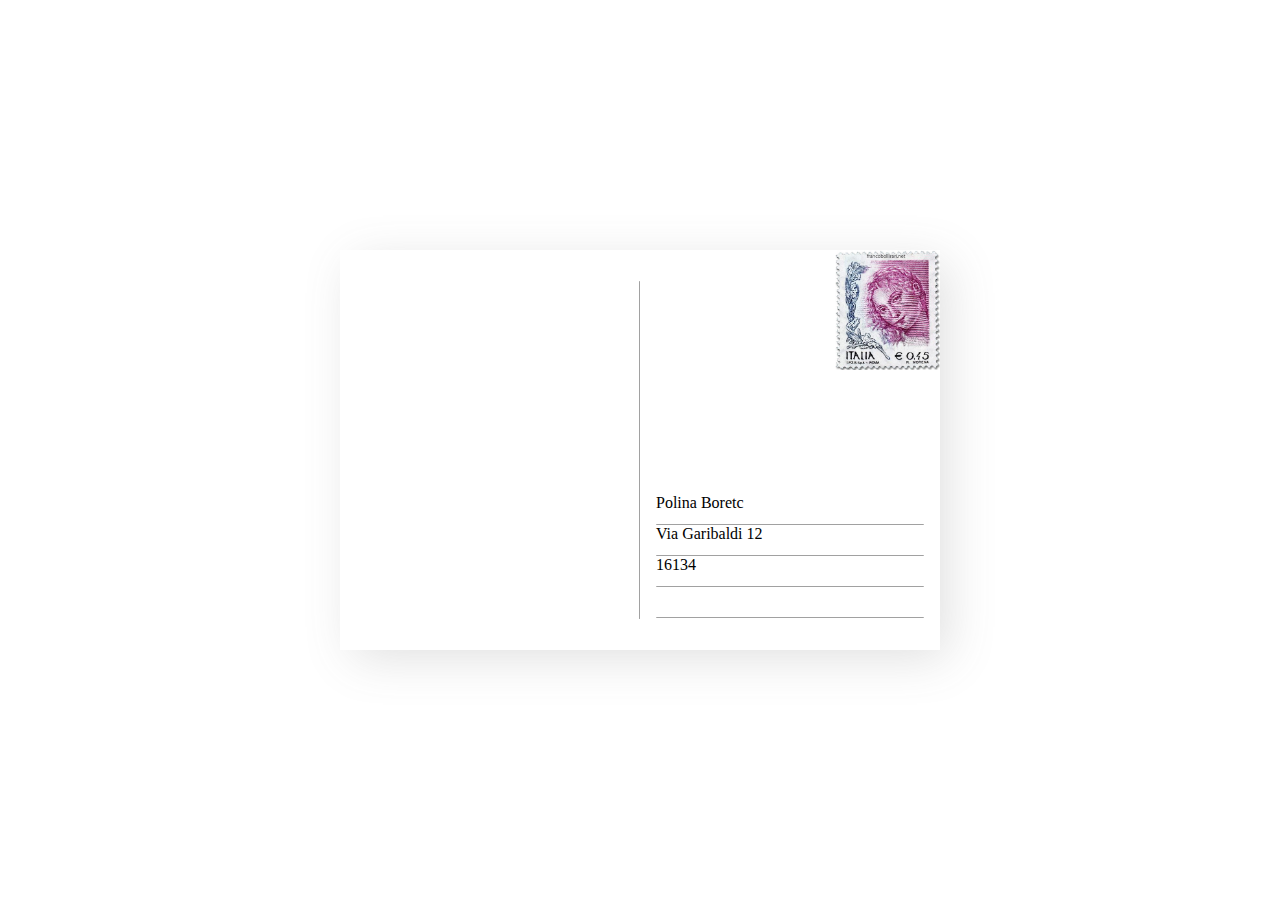
<file: index.html>
<!DOCTYPE html>
<html lang="it">
<head>
    <meta charset="UTF-8">
    <meta http-equiv="X-UA-Compatible" content="IE=edge">
    <meta name="viewport" content="width=device-width, initial-scale=1.0">
    <title>Postcard</title>
    <link rel="stylesheet" href="./style.css">
</head>
<body>
    <div class="container">
        <div class="postcard">
            <div class="column1">

            </div>
            <div class="divider">

            </div>
            <div class="column2">
                <div class="c2-row1">
                    <div class="stamp">

                    </div>
                </div>
                <div class="c2-row2">
                    <div class="c2-row2-line1">
                        Polina Boretc
                    </div>
                    <div class="c2-row2-line2">
                        Via Garibaldi 12
                    </div>
                    <div class="c2-row2-line3">
                        16134
                    </div>
                    <div class="c2-row2-line4">
                    </div>
                </div>
            </div>
        </div>

    </div>
    
</body>
</html>
</file>
<file: style.css>
html, body{
    margin: 0px;
    padding: 0px;
    width: 100%;
    height: 100%;
}

.container{
    width: 100%;
    height: 100%;
    background-color:#ffffff;
    display: flex;
    justify-content: center;
    align-items: center;
}

.postcard{
height: 400px;
width: 600px;
display: flex;
flex-direction: row;
box-shadow: 10px 10px 46px -3px rgba(96, 96, 96, 0.2);
}

.red-border{
    border-style: solid;
    border-width: 1px;
    border-color: red;
}

.column1{
    flex-grow: 1;
}

.divider{
width: 1px;
background-color: #a1a1a1;
margin-top: 31px;
margin-bottom: 31px;
border-radius: 1px;
}

.column2{
width: 50%;
display: flex;
flex-direction: column;
}

.c2-row1{
height: 120px;
display: flex;
justify-content: flex-end;
}

.c2-row2{
flex-grow: 1;
display: flex;
flex-direction: column;
justify-content: flex-end;
}

.stamp{
    width: 35%;
    background-image: url(./assets/Francobollo-La-donna-nellarte-2014.jpg);
    background-size: contain;
    background-repeat: no-repeat;
    background-position: center center;
}

.c2-row2-line1{
height: 30px;
border-bottom: 1px solid #a1a1a1; 
margin-left: 16px;
margin-right: 16px;
border-radius: 1px;
}

.c2-row2-line2{
height: 30px;
border-bottom: 1px solid #a1a1a1; 
margin-left: 16px;
margin-right: 16px;
border-radius: 1px;
}

.c2-row2-line3{
height: 30px;   
border-bottom: 1px solid #a1a1a1; 
margin-left: 16px;
margin-right: 16px;
border-radius: 1px;
}

.c2-row2-line4{
height: 30px;   
margin-bottom: 32px;
border-bottom: 1px solid #a1a1a1; 
margin-left: 16px;
margin-right: 16px;
border-radius: 1px;
}

.wrapper{
height: 200px;
display: flex;
flex-wrap: wrap;
}

.item{
flex-grow: 1;
min-width: 300px;
}
</file>
